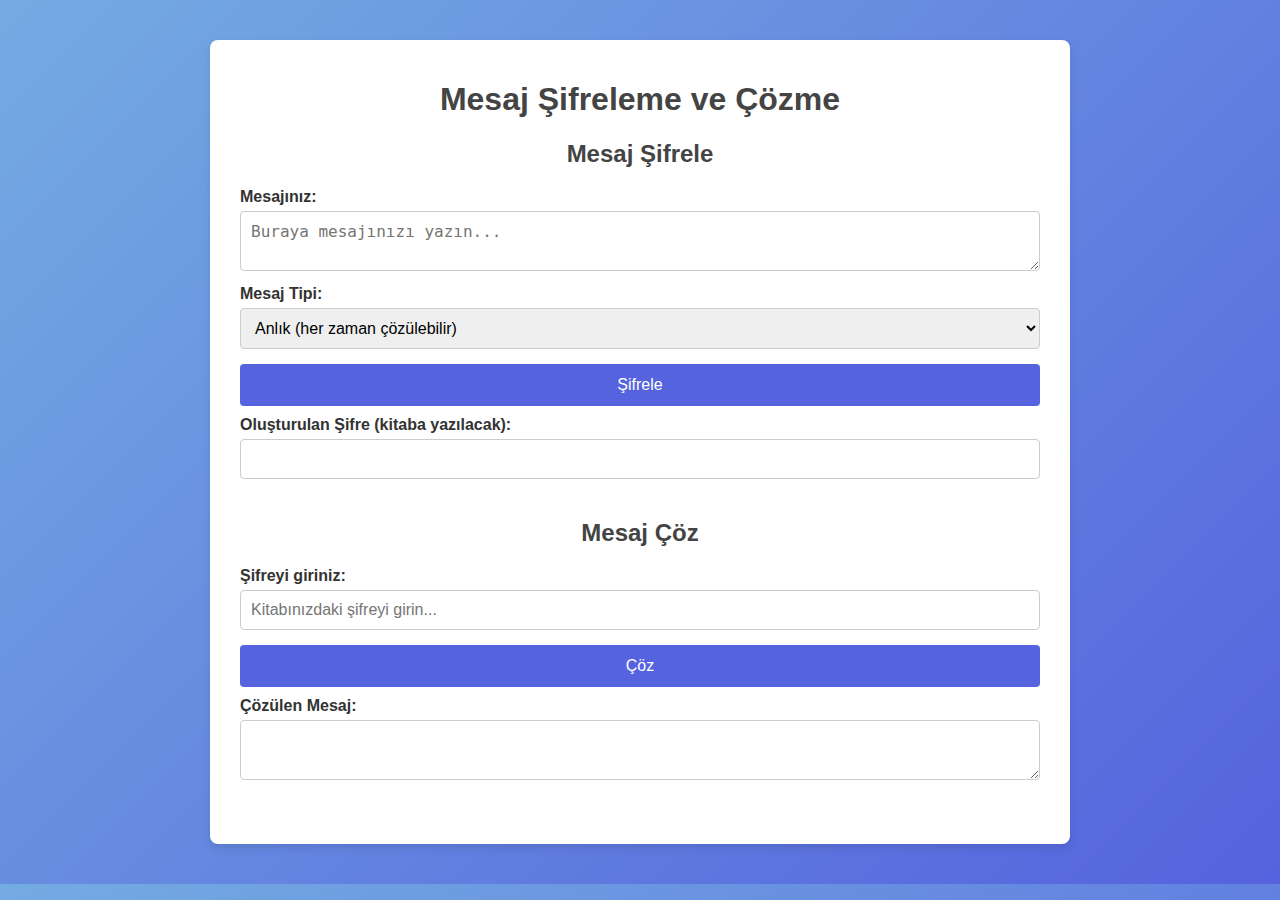
<file: index.html>
<!DOCTYPE html>
<html lang="tr">
<head>
  <meta charset="UTF-8">
  <title>Mesaj Şifreleme ve Çözme (Orijinal Case Korunuyor)</title>
  <style>
    /* Basit, şık arayüz */
    body {
      font-family: 'Segoe UI', Tahoma, Geneva, Verdana, sans-serif;
      background: linear-gradient(135deg, #74ABE2, #5563DE);
      color: #333;
      margin: 0;
      padding: 0;
    }
    .container {
      max-width: 800px;
      margin: 40px auto;
      background: #fff;
      border-radius: 8px;
      box-shadow: 0 4px 8px rgba(0,0,0,0.1);
      padding: 20px 30px;
    }
    h1, h2 {
      text-align: center;
      color: #444;
    }
    label {
      font-weight: bold;
      margin-top: 10px;
      display: block;
    }
    input[type="text"],
    input[type="date"],
    textarea,
    select {
      width: 100%;
      padding: 10px;
      margin-top: 5px;
      border: 1px solid #ccc;
      border-radius: 4px;
      box-sizing: border-box;
      font-size: 16px;
    }
    button {
      background-color: #5563DE;
      color: #fff;
      border: none;
      padding: 12px 20px;
      margin-top: 15px;
      border-radius: 4px;
      cursor: pointer;
      font-size: 16px;
      width: 100%;
    }
    button:hover {
      background-color: #435bb5;
    }
    .section {
      margin-bottom: 40px;
    }
  </style>
</head>
<body>
<div class="container">
  <h1>Mesaj Şifreleme ve Çözme</h1>
  
  <!-- Şifreleme Bölümü -->
  <div class="section" id="encryptionSection">
    <h2>Mesaj Şifrele</h2>
    <label for="plainText">Mesajınız:</label>
    <textarea id="plainText" placeholder="Buraya mesajınızı yazın..."></textarea>
    
    <label for="msgTypeEnc">Mesaj Tipi:</label>
    <select id="msgTypeEnc" onchange="toggleEncryptionOptions()">
      <option value="instant">Anlık (her zaman çözülebilir)</option>
      <option value="birthday">Doğum Günü (Ön Tanımlı)</option>
      <option value="custom">Özel Tarih</option>
    </select>
    
    <!-- Doğum günü seçenekleri -->
    <div id="birthdayOptionsEnc" style="display:none;">
      <label for="whoseBirthdayEnc">Hangi doğum günü için:</label>
      <select id="whoseBirthdayEnc">
        <option value="M">Benim (14 Ocak)</option>
        <option value="F">Arkadaşım (13 Haziran)</option>
      </select>
    </div>
    
    <!-- Özel tarih seçeneği -->
    <div id="customDateOptionEnc" style="display:none;">
      <label for="customDateEnc">Mesajın açılacağı tarihi seçin:</label>
      <input type="date" id="customDateEnc">
    </div>
    
    <button onclick="encryptMessage()">Şifrele</button>
    
    <label for="encryptedOutput">Oluşturulan Şifre (kitaba yazılacak):</label>
    <!-- Final şifre; prefix + key + (opsiyonel tarih kodu) + şifreli metin (escape uygulanmış) -->
    <input type="text" id="encryptedOutput" readonly>
  </div>
  
  <!-- Çözme Bölümü -->
  <div class="section" id="decryptionSection">
    <h2>Mesaj Çöz</h2>
    <label for="encryptedInput">Şifreyi giriniz:</label>
    <input type="text" id="encryptedInput" placeholder="Kitabınızdaki şifreyi girin...">
    
    <button onclick="decryptMessage()">Çöz</button>
    
    <label for="decryptedOutput">Çözülen Mesaj:</label>
    <textarea id="decryptedOutput" readonly></textarea>
  </div>
</div>

<script>
  /* --- Yardımcı Fonksiyonlar --- */
  function isLetter(c) {
    return c.toLowerCase() != c.toUpperCase();
  }
  
  /* --- Harf-Dijit Haritalaması --- */
  const digitToLetter = {
    '0': 'A', '1': 'B', '2': 'C', '3': 'D', '4': 'E',
    '5': 'F', '6': 'G', '7': 'H', '8': 'I', '9': 'J'
  };
  const letterToDigit = {
    'A': '0', 'B': '1', 'C': '2', 'D': '3', 'E': '4',
    'F': '5', 'G': '6', 'H': '7', 'I': '8', 'J': '9'
  };

  /* --- Rastgele Key Üretimi --- */
  // Anahtar, Q, W, X harfleri hariç "ABCDEFGHIJKLMNOPRSTUVYZ" karakterlerinden üretiliyor.
  function randomKey(length) {
    let result = "";
    const letters = "ABCDEFGHIJKLMNOPRSTUVYZ";
    for (let i = 0; i < length; i++) {
      result += letters.charAt(Math.floor(Math.random() * letters.length));
    }
    return result;
  }
  
  /* --- Boşluk Marker’ı --- */
  // Forbidden harfler nedeniyle boşluklar için SPACE_MARKER olarak "IJ" kullanıyoruz.
  const SPACE_MARKER = "IJ";
  
  /* --- Vigenère Şifreleme (Orijinal Case Korunuyor) --- */
  function encryptText(text, key) {
    let result = "";
    let keyIndex = 0;
    // Küçük "ı" harfi problemi varsa; örneğin, toUpperCase() dönüşümünde sorun yaşanıyorsa,
    // plainText içindeki "ı" harflerini "i" ile değiştirebilirsiniz:
    // text = text.replace(/ı/g, "i");
    for (let i = 0; i < text.length; i++) {
      let c = text[i];
      if (c === " ") {
        result += SPACE_MARKER;
      } else if (c >= "A" && c <= "Z") {
        let mVal = c.charCodeAt(0) - 65;
        let kVal = key.charCodeAt(keyIndex % key.length) - 65;
        let encVal = (mVal + kVal) % 26;
        result += String.fromCharCode(encVal + 65);
        keyIndex++;
      } else if (c >= "a" && c <= "z") {
        let mVal = c.charCodeAt(0) - 97;
        let kVal = key.charCodeAt(keyIndex % key.length) - 65;
        let encVal = (mVal + kVal) % 26;
        result += String.fromCharCode(encVal + 97);
        keyIndex++;
      } else {
        result += c;
      }
    }
    return result;
  }
  
  /* --- Vigenère Şifre Çözme (Orijinal Case Korunuyor) --- */
  function decryptText(cipher, key) {
    let result = "";
    let keyIndex = 0;
    let i = 0;
    while (i < cipher.length) {
      if (cipher.substring(i, i + 2) === SPACE_MARKER) {
        result += " ";
        i += 2;
        continue;
      }
      let c = cipher[i];
      if (c >= "A" && c <= "Z") {
        let cVal = c.charCodeAt(0) - 65;
        let kVal = key.charCodeAt(keyIndex % key.length) - 65;
        let mVal = (cVal - kVal + 26) % 26;
        result += String.fromCharCode(mVal + 65);
        keyIndex++;
      } else if (c >= "a" && c <= "z") {
        let cVal = c.charCodeAt(0) - 97;
        let kVal = key.charCodeAt(keyIndex % key.length) - 65;
        let mVal = (cVal - kVal + 26) % 26;
        result += String.fromCharCode(mVal + 97);
        keyIndex++;
      } else {
        result += c;
      }
      i++;
    }
    return result;
  }
  
  /* --- Forbidden Harflerin Escape/Unescape --- */
  // Final şifrede forbidden (yasak) harfler: Q, W, X ve küçük halleri q, w, x; ayrıca escape için Z (ve z)
  function escapeForbidden(s) {
    let result = "";
    for (let i = 0; i < s.length; i++) {
      let c = s[i];
      if (c === "Q") { result += "ZA"; }
      else if (c === "W") { result += "ZB"; }
      else if (c === "X") { result += "ZC"; }
      else if (c === "Z") { result += "ZD"; }
      else if (c === "q") { result += "za"; }
      else if (c === "w") { result += "zb"; }
      else if (c === "x") { result += "zc"; }
      else if (c === "z") { result += "zd"; }
      else { result += c; }
    }
    return result;
  }
  function unescapeForbidden(s) {
    let result = "";
    for (let i = 0; i < s.length; i++) {
      if (s[i] === "Z") {
        if (i + 1 < s.length) {
          let next = s[i + 1];
          if (next === "A") { result += "Q"; i++; continue; }
          else if (next === "B") { result += "W"; i++; continue; }
          else if (next === "C") { result += "X"; i++; continue; }
          else if (next === "D") { result += "Z"; i++; continue; }
          else { result += s[i]; }
        } else { result += s[i]; }
      } else if (s[i] === "z") {
        if (i + 1 < s.length) {
          let next = s[i + 1];
          if (next === "a") { result += "q"; i++; continue; }
          else if (next === "b") { result += "w"; i++; continue; }
          else if (next === "c") { result += "x"; i++; continue; }
          else if (next === "d") { result += "z"; i++; continue; }
          else { result += s[i]; }
        } else { result += s[i]; }
      } else {
        result += s[i];
      }
    }
    return result;
  }
  
  /* --- Tarih Kodlaması (MMDD -> 4 Harf) --- */
  function encodeDate(month, day) {
    let mm = month.toString().padStart(2, "0");
    let dd = day.toString().padStart(2, "0");
    let encoded = "";
    for (let ch of mm + dd) {
      encoded += digitToLetter[ch];
    }
    return encoded;
  }
  function decodeDate(encoded) {
    if (encoded.length !== 4) return null;
    let digits = "";
    for (let ch of encoded) {
      if (!(ch in letterToDigit)) return null;
      digits += letterToDigit[ch];
    }
    let month = parseInt(digits.substring(0, 2), 10);
    let day = parseInt(digits.substring(2, 4), 10);
    return { month, day };
  }
  
  /* --- Gerçek Tarihi Al (timeapi.io üzerinden) --- */
  async function getRealDate() {
    try {
      const response = await fetch("https://timeapi.io/api/Time/current/zone?timeZone=UTC");
      if (!response.ok) throw new Error("Network response was not ok");
      const data = await response.json();
      const utcDate = new Date(Date.UTC(
        data.year,
        data.month - 1,
        data.day,
        data.hour,
        data.minute,
        data.seconds,
        data.milliSeconds || 0
      ));
      return utcDate;
    } catch (error) {
      alert("Gerçek tarih alınamadı. İnternet bağlantınızı kontrol edin.");
      throw error;
    }
  }
  
  /* --- Şifreleme Fonksiyonu --- */
  function encryptMessage() {
    let plainText = document.getElementById("plainText").value;
    // Küçük "ı" sorunu varsa, örneğin "ı" yerine "i" yazabilirsiniz:
    plainText = plainText.replace(/ı/g, "i");
    const msgType = document.getElementById("msgTypeEnc").value;
    let prefix = "";
    let extraData = "";
    if (msgType === "instant") {
      prefix = "I";
    } else if (msgType === "birthday") {
      const birthdayFor = document.getElementById("whoseBirthdayEnc").value;
      prefix = birthdayFor; // "M" veya "F"
    } else if (msgType === "custom") {
      prefix = "D";
      const customDate = document.getElementById("customDateEnc").value;
      if (!customDate) {
        alert("Lütfen mesajın açılacağı tarihi seçin.");
        return;
      }
      const dateObj = new Date(customDate);
      const month = dateObj.getMonth() + 1;
      const day = dateObj.getDate();
      extraData = encodeDate(month, day);
    }
    const key = randomKey(4);
    const cipherText = encryptText(plainText, key);
    let mainCipher = prefix + key + (msgType === "custom" ? extraData : "") + cipherText;
    mainCipher = escapeForbidden(mainCipher);
    document.getElementById("encryptedOutput").value = mainCipher;
  }
  
  /* --- Deşifreleme Fonksiyonu --- */
  async function decryptMessage() {
    let encryptedInput = document.getElementById("encryptedInput").value.trim();
    encryptedInput = unescapeForbidden(encryptedInput);
    if (encryptedInput.length < 5) {
      alert("Geçerli bir şifre giriniz.");
      return;
    }
    const prefix = encryptedInput.charAt(0);
    let key = "";
    let cipherText = "";
    let expectedMonth, expectedDay;
    if (prefix === "I") {
      key = encryptedInput.substring(1, 5);
      cipherText = encryptedInput.substring(5);
    } else if (prefix === "M" || prefix === "F") {
      key = encryptedInput.substring(1, 5);
      cipherText = encryptedInput.substring(5);
      if (prefix === "M") { expectedMonth = 1; expectedDay = 14; }
      else { expectedMonth = 6; expectedDay = 13; }
    } else if (prefix === "D") {
      if (encryptedInput.length < 9) {
        alert("Geçersiz şifre formatı.");
        return;
      }
      key = encryptedInput.substring(1, 5);
      const encodedDate = encryptedInput.substring(5, 9);
      cipherText = encryptedInput.substring(9);
      const decoded = decodeDate(encodedDate);
      if (!decoded) {
        alert("Geçersiz tarih kodu.");
        return;
      }
      expectedMonth = decoded.month;
      expectedDay = decoded.day;
    } else {
      alert("Geçersiz şifre formatı.");
      return;
    }
    
    if (prefix !== "I") {
      try {
        const realDate = await getRealDate();
        const currentMonth = realDate.getUTCMonth() + 1;
        const currentDay = realDate.getUTCDate();
        if (currentMonth !== expectedMonth || currentDay !== expectedDay) {
          if (prefix === "D") alert("Henüz belirlenen tarih gelmedi.");
          else alert("Henüz doğum günü gelmedi.");
          return;
        }
      } catch (error) {
        return;
      }
    }
    const decrypted = decryptText(cipherText, key);
    document.getElementById("decryptedOutput").value = decrypted;
  }
  
  /* --- Seçeneklerin Gösterimi --- */
  function toggleEncryptionOptions() {
    const msgType = document.getElementById("msgTypeEnc").value;
    document.getElementById("birthdayOptionsEnc").style.display = (msgType === "birthday") ? "block" : "none";
    document.getElementById("customDateOptionEnc").style.display = (msgType === "custom") ? "block" : "none";
  }
</script>
</body>
</html>

</html>
</file>
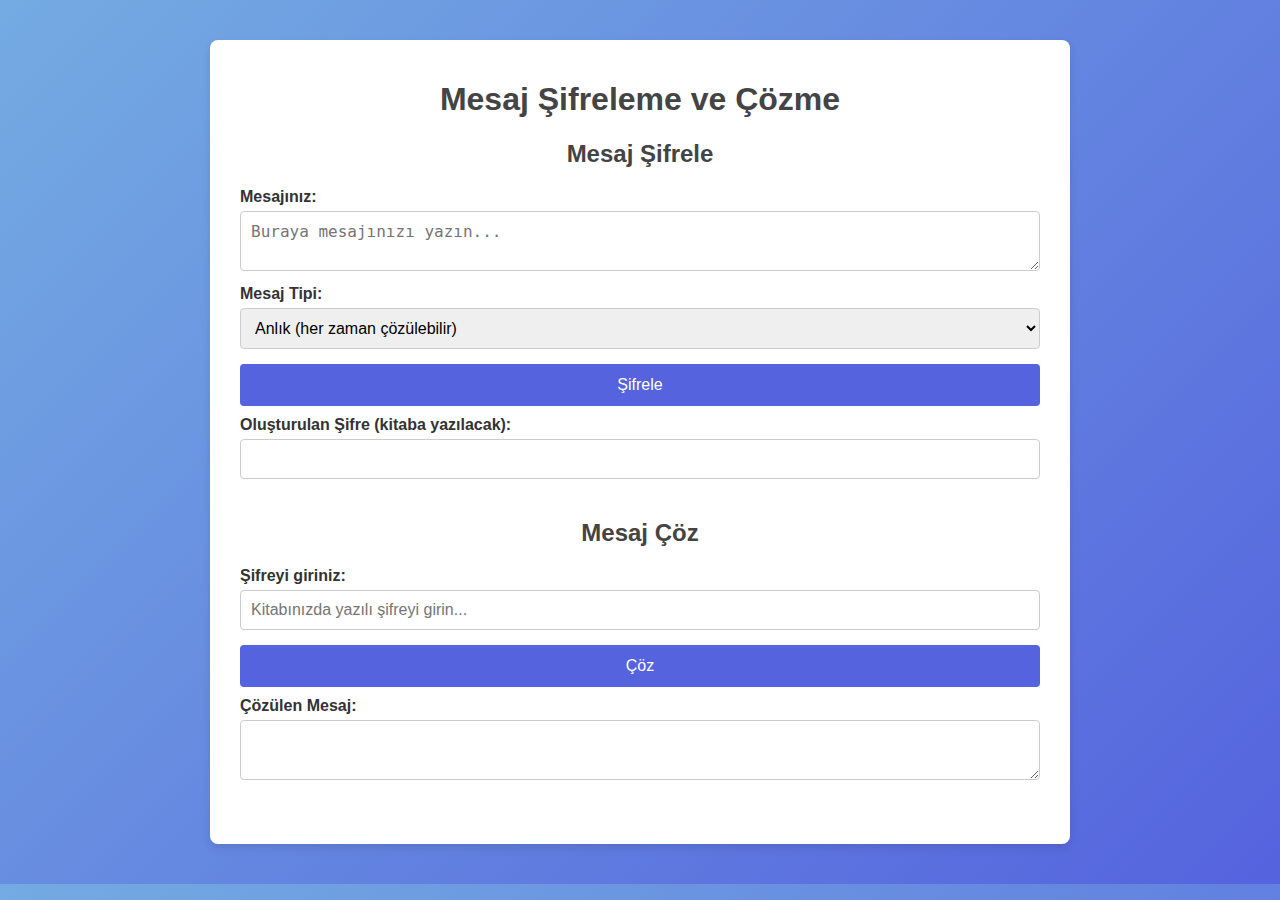
<file: sifre.html>
<!DOCTYPE html>
<html lang="tr">
<head>
  <meta charset="UTF-8">
  <title>Mesaj Şifreleme ve Çözme</title>
  <style>
    /* Genel sayfa stili */
    body {
      font-family: 'Segoe UI', Tahoma, Geneva, Verdana, sans-serif;
      background: linear-gradient(135deg, #74ABE2, #5563DE);
      color: #333;
      margin: 0;
      padding: 0;
    }
    .container {
      max-width: 800px;
      margin: 40px auto;
      background: #fff;
      border-radius: 8px;
      box-shadow: 0 4px 8px rgba(0,0,0,0.1);
      padding: 20px 30px;
    }
    h1, h2 {
      text-align: center;
      color: #444;
    }
    label {
      font-weight: bold;
      margin-top: 10px;
      display: block;
    }
    input[type="text"],
    input[type="date"],
    textarea,
    select {
      width: 100%;
      padding: 10px;
      margin-top: 5px;
      border: 1px solid #ccc;
      border-radius: 4px;
      box-sizing: border-box;
      font-size: 16px;
    }
    button {
      background-color: #5563DE;
      color: #fff;
      border: none;
      padding: 12px 20px;
      margin-top: 15px;
      border-radius: 4px;
      cursor: pointer;
      font-size: 16px;
      display: block;
      width: 100%;
    }
    button:hover {
      background-color: #435bb5;
    }
    .section {
      margin-bottom: 40px;
    }
  </style>
</head>
<body>
<div class="container">
  <h1>Mesaj Şifreleme ve Çözme</h1>
  
  <!-- Şifreleme Bölümü -->
  <div class="section" id="encryptionSection">
    <h2>Mesaj Şifrele</h2>
    <label for="plainText">Mesajınız:</label>
    <textarea id="plainText" placeholder="Buraya mesajınızı yazın..."></textarea>
    
    <label for="msgTypeEnc">Mesaj Tipi:</label>
    <select id="msgTypeEnc" onchange="toggleEncryptionOptions()">
      <option value="instant">Anlık (her zaman çözülebilir)</option>
      <option value="birthday">Doğum Günü (Ön Tanımlı)</option>
      <option value="custom">Özel Tarih</option>
    </select>
    
    <!-- Doğum günü seçenekleri -->
    <div id="birthdayOptionsEnc" style="display:none;">
      <label for="whoseBirthdayEnc">Hangi doğum günü için:</label>
      <select id="whoseBirthdayEnc">
        <option value="M">Benim (14 Ocak)</option>
        <option value="F">Arkadaşım (13 Haziran)</option>
      </select>
    </div>
    
    <!-- Özel tarih seçeneği -->
    <div id="customDateOptionEnc" style="display:none;">
      <label for="customDateEnc">Mesajın açılacağı tarihi seçin:</label>
      <input type="date" id="customDateEnc">
    </div>
    
    <button onclick="encryptMessage()">Şifrele</button>
    
    <label for="encryptedOutput">Oluşturulan Şifre (kitaba yazılacak):</label>
    <input type="text" id="encryptedOutput" readonly>
  </div>
  
  <!-- Çözme Bölümü -->
  <div class="section" id="decryptionSection">
    <h2>Mesaj Çöz</h2>
    <label for="encryptedInput">Şifreyi giriniz:</label>
    <input type="text" id="encryptedInput" placeholder="Kitabınızda yazılı şifreyi girin...">
    
    <button onclick="decryptMessage()">Çöz</button>
    
    <label for="decryptedOutput">Çözülen Mesaj:</label>
    <textarea id="decryptedOutput" readonly></textarea>
  </div>
</div>

<script>
  /* --- Harf-Dijit Haritalaması --- */
  const digitToLetter = {
    '0': 'A', '1': 'B', '2': 'C', '3': 'D', '4': 'E',
    '5': 'F', '6': 'G', '7': 'H', '8': 'I', '9': 'J'
  };
  const letterToDigit = {
    'A': '0', 'B': '1', 'C': '2', 'D': '3', 'E': '4',
    'F': '5', 'G': '6', 'H': '7', 'I': '8', 'J': '9'
  };

  /* --- Rastgele Key Üretimi --- */
  function randomKey(length) {
    let result = '';
    const letters = 'ABCDEFGHIJKLMNOPQRSTUVWXYZ';
    for (let i = 0; i < length; i++) {
      result += letters.charAt(Math.floor(Math.random() * letters.length));
    }
    return result;
  }
  
  /* --- Vigenère Şifreleme --- */
  function encryptText(text, key) {
    text = text.toUpperCase();
    key = key.toUpperCase();
    let result = '';
    let keyIndex = 0;
    for (let i = 0; i < text.length; i++) {
      let c = text[i];
      if (c >= 'A' && c <= 'Z') {
        let mVal = c.charCodeAt(0) - 65;
        let kVal = key.charCodeAt(keyIndex % key.length) - 65;
        let encVal = (mVal + kVal) % 26;
        result += String.fromCharCode(encVal + 65);
        keyIndex++;
      } else {
        result += c;
      }
    }
    return result;
  }
  
  /* --- Vigenère Şifre Çözme --- */
  function decryptText(cipher, key) {
    cipher = cipher.toUpperCase();
    key = key.toUpperCase();
    let result = '';
    let keyIndex = 0;
    for (let i = 0; i < cipher.length; i++) {
      let c = cipher[i];
      if (c >= 'A' && c <= 'Z') {
        let cVal = c.charCodeAt(0) - 65;
        let kVal = key.charCodeAt(keyIndex % key.length) - 65;
        let mVal = (cVal - kVal + 26) % 26;
        result += String.fromCharCode(mVal + 65);
        keyIndex++;
      } else {
        result += c;
      }
    }
    return result;
  }
  
  /* --- Seçeneklerin Gösterimi --- */
  function toggleEncryptionOptions() {
    const msgType = document.getElementById('msgTypeEnc').value;
    const birthdayDiv = document.getElementById('birthdayOptionsEnc');
    const customDateDiv = document.getElementById('customDateOptionEnc');
    if (msgType === 'birthday') {
      birthdayDiv.style.display = 'block';
      customDateDiv.style.display = 'none';
    } else if (msgType === 'custom') {
      birthdayDiv.style.display = 'none';
      customDateDiv.style.display = 'block';
    } else {
      birthdayDiv.style.display = 'none';
      customDateDiv.style.display = 'none';
    }
  }
  
  /* --- Tarih Kodlaması (MMDD -> 4 Harf) --- */
  function encodeDate(month, day) {
    let mm = month.toString().padStart(2, '0');
    let dd = day.toString().padStart(2, '0');
    let encoded = '';
    for (let ch of mm + dd) {
      encoded += digitToLetter[ch];
    }
    return encoded;
  }
  
  /* --- Tarih Çözümleme --- */
  function decodeDate(encoded) {
    if (encoded.length !== 4) return null;
    let digits = '';
    for (let ch of encoded) {
      if (!(ch in letterToDigit)) return null;
      digits += letterToDigit[ch];
    }
    let month = parseInt(digits.substring(0, 2), 10);
    let day = parseInt(digits.substring(2, 4), 10);
    return { month, day };
  }
  
  /* --- Mesaj Şifreleme Fonksiyonu --- */
  function encryptMessage() {
    const plainText = document.getElementById('plainText').value;
    const msgType = document.getElementById('msgTypeEnc').value;
    let prefix = '';
    let extraData = ''; // Özel tarih için 4 harfli kod
    if (msgType === 'instant') {
      prefix = 'I';
    } else if (msgType === 'birthday') {
      const birthdayFor = document.getElementById('whoseBirthdayEnc').value;
      prefix = birthdayFor; // 'M' veya 'F'
    } else if (msgType === 'custom') {
      prefix = 'D';
      const customDate = document.getElementById('customDateEnc').value;
      if (!customDate) {
        alert("Lütfen mesajın açılacağı tarihi seçin.");
        return;
      }
      // customDate formatı "YYYY-MM-DD". Ay ve günü alıyoruz.
      const dateObj = new Date(customDate);
      const month = dateObj.getMonth() + 1;
      const day = dateObj.getDate();
      extraData = encodeDate(month, day); // 4 harfli tarih kodu
    }
    const key = randomKey(4);
    const encryptedText = encryptText(plainText, key);
    let finalCode = '';
    if (msgType === 'custom') {
      // Özel tarih: prefix 'D', 4 harf key, 4 harf tarih kodu, sonra şifreli metin
      finalCode = prefix + key + extraData + encryptedText;
    } else {
      // Anlık ve ön tanımlı doğum günü: prefix, 4 harf key, şifreli metin
      finalCode = prefix + key + encryptedText;
    }
    document.getElementById('encryptedOutput').value = finalCode;
  }
  
  /* --- Gerçek Tarihi Al (AllOrigins üzerinden worldtimeapi.org'dan) --- */
  async function getRealDate() {
    try {
      // AllOrigins: CORS kısıtlamalarını aşmak için kullanıyoruz.
      const apiUrl = 'https://worldtimeapi.org/api/timezone/Etc/UTC';
      const proxyUrl = 'https://api.allorigins.hexocode.repl.co/get?disableCache=true&url=' + encodeURIComponent(apiUrl);
      const response = await fetch(proxyUrl);
      if (!response.ok) {
        throw new Error("Network response was not ok");
      }
      const data = await response.json();
      // AllOrigins, orijinal API yanıtını "contents" adlı alanda string olarak döndürür.
      const parsed = JSON.parse(data.contents);
      return new Date(parsed.datetime);
    } catch (error) {
      alert("Gerçek tarih alınamadı. İnternet bağlantınızı kontrol edin.");
      throw error;
    }
  }
  
  /* --- Mesaj Şifre Çözme Fonksiyonu --- */
  async function decryptMessage() {
    const encryptedInput = document.getElementById('encryptedInput').value.trim().toUpperCase();
    if (encryptedInput.length < 5) {
      alert("Geçerli bir şifre giriniz.");
      return;
    }
    const prefix = encryptedInput.charAt(0);
    let key = '';
    let cipherText = '';
    let expectedMonth, expectedDay;
    
    if (prefix === 'I') {
      // Anlık mesaj: "I" + 4 harf key + şifreli metin
      key = encryptedInput.substring(1, 5);
      cipherText = encryptedInput.substring(5);
    } else if (prefix === 'M' || prefix === 'F') {
      // Doğum günü mesajları: "M"/"F" + 4 harf key + şifreli metin
      key = encryptedInput.substring(1, 5);
      cipherText = encryptedInput.substring(5);
      if (prefix === 'M') {
        expectedMonth = 1;
        expectedDay = 14;
      } else { // 'F'
        expectedMonth = 6;
        expectedDay = 13;
      }
    } else if (prefix === 'D') {
      // Özel tarih mesajı: "D" + 4 harf key + 4 harf tarih kodu + şifreli metin
      if (encryptedInput.length < 9) {
        alert("Geçersiz şifre formatı.");
        return;
      }
      key = encryptedInput.substring(1, 5);
      const encodedDate = encryptedInput.substring(5, 9);
      cipherText = encryptedInput.substring(9);
      const decoded = decodeDate(encodedDate);
      if (!decoded) {
        alert("Geçersiz tarih kodu.");
        return;
      }
      expectedMonth = decoded.month;
      expectedDay = decoded.day;
    } else {
      alert("Geçersiz şifre formatı.");
      return;
    }
    
    // Anlık mesajlar dışındaki mesajlar için gerçek tarihi kontrol et
    if (prefix !== 'I') {
      try {
        const realDate = await getRealDate();
        const currentMonth = realDate.getUTCMonth() + 1;
        const currentDay = realDate.getUTCDate();
        if (currentMonth !== expectedMonth || currentDay !== expectedDay) {
          if (prefix === 'D') {
            alert("Henüz belirlenen tarih gelmedi.");
          } else {
            alert("Henüz doğum günü gelmedi.");
          }
          return;
        }
      } catch (error) {
        return; // getRealDate içindeki alert yeterli.
      }
    }
    
    const decryptedMessage = decryptText(cipherText, key);
    document.getElementById('decryptedOutput').value = decryptedMessage;
  }
</script>
</body>
</html>
</file>
